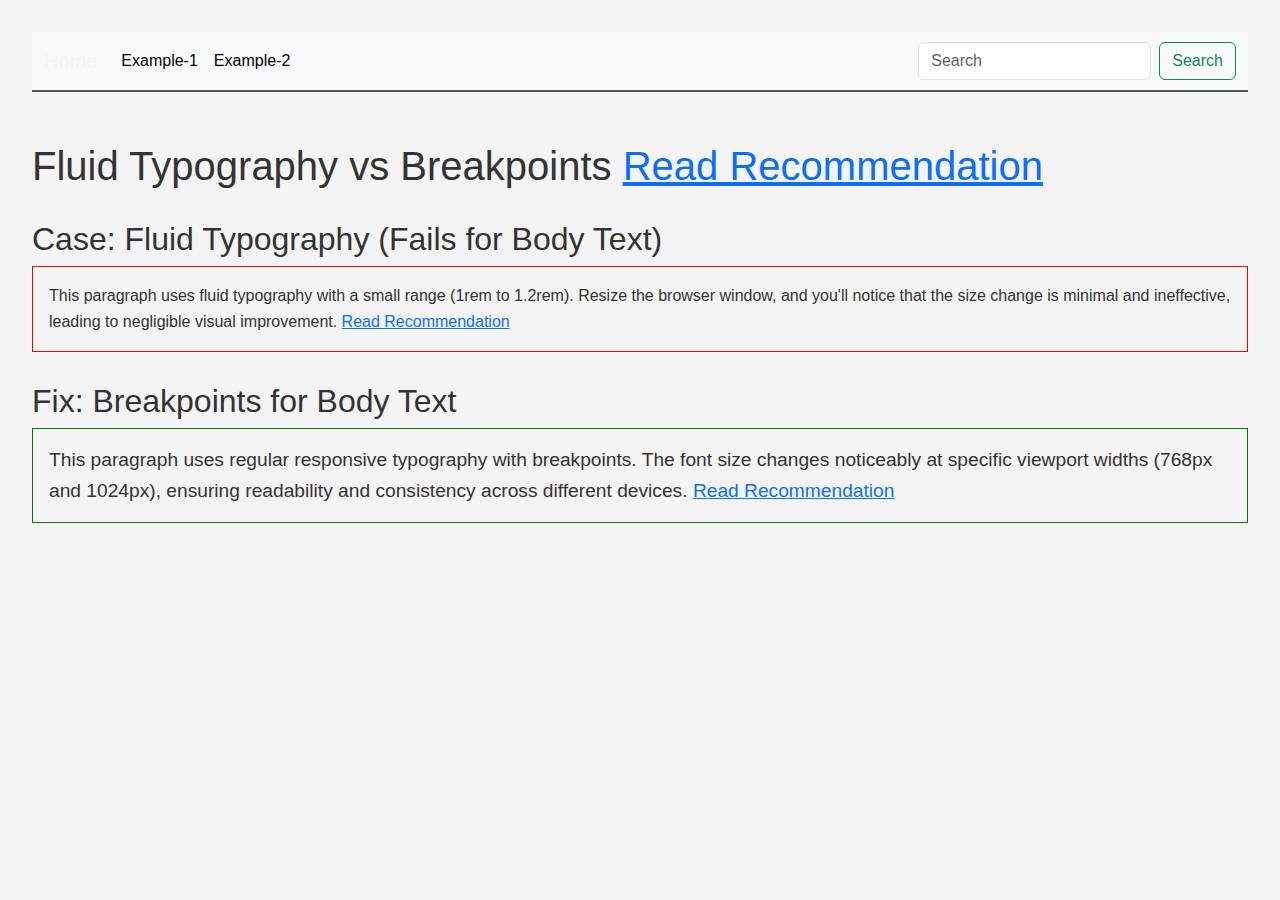
<file: index.html>
<!DOCTYPE html>
<html lang="en">
  <head>
    <meta charset="UTF-8" />
    <meta name="viewport" content="width=device-width, initial-scale=1.0" />
    <title>Fluid Typography vs Breakpoints</title>
    <link
      href="https://cdn.jsdelivr.net/npm/bootstrap@5.0.2/dist/css/bootstrap.min.css"
      rel="stylesheet"
    />
    <link rel="stylesheet" href="css/index.css" type="text/css" />
  </head>
  <body>
    <nav class="navbar navbar-expand-lg navbar-light bg-light">
      <div class="container-fluid">
        <a class="navbar-brand" href="#">Home</a>
        <button
          class="navbar-toggler"
          type="button"
          data-bs-toggle="collapse"
          data-bs-target="#navbarTogglerDemo02"
          aria-controls="navbarTogglerDemo02"
          aria-expanded="false"
          aria-label="Toggle navigation"
        >
          <svg
            xmlns="http://www.w3.org/2000/svg"
            x="0px"
            y="0px"
            width="50"
            height="50"
            viewBox="0 0 50 50"
            class="custom-navbar-toggler-icon"
          >
            <!-- Add or rewrite the attribute of fill of every path to fill="currentColor" -->
            <!-- Also you may have to change stroke attributes to stroke="currentColor" -->
            <path
              fill="currentColor"
              stroke="currentColor"
              d="M 0 9 L 0 11 L 50 11 L 50 9 Z M 0 24 L 0 26 L 50 26 L 50 24 Z M 0 39 L 0 41 L 50 41 L 50 39 Z"
            ></path>
          </svg>
        </button>

        <div class="collapse navbar-collapse" id="navbarTogglerDemo02">
          <ul class="navbar-nav me-auto mb-2 mb-lg-0">
            <li class="nav-item">
              <a class="nav-link active" aria-current="page" href="typograpgy-example-1.html"
                >Example-1</a
              >
            </li>
            <li class="nav-item">
              <a class="nav-link active" href="typograpgy-example-2.html">Example-2</a>
            </li>
          </ul>
          <form class="d-flex">
            <input
              class="form-control me-2"
              type="search"
              placeholder="Search"
              aria-label="Search"
            />
            <button class="btn btn-outline-success" type="submit">Search</button>
          </form>
        </div>
      </div>
    </nav>

    <main>
      <h1>
        Fluid Typography vs Breakpoints
        <a
          href="https://www.smashingmagazine.com/2022/01/modern-fluid-typography-css-clamp/"
          target="_blank"
        >
          Read Recommendation
        </a>
      </h1>

      <div class="example">
        <h2>Case: Fluid Typography (Fails for Body Text)</h2>
        <p class="fluid-body-text">
          This paragraph uses fluid typography with a small range (1rem to 1.2rem). Resize the
          browser window, and you'll notice that the size change is minimal and ineffective,
          leading to negligible visual improvement.
          <a
            href="https://www.smashingmagazine.com/2022/01/modern-fluid-typography-css-clamp/"
            target="_blank"
          >
            Read Recommendation
          </a>
        </p>
      </div>

      <div class="example">
        <h2>Fix: Breakpoints for Body Text</h2>
        <p class="fixed-body-text">
          This paragraph uses regular responsive typography with breakpoints. The font size
          changes noticeably at specific viewport widths (768px and 1024px), ensuring
          readability and consistency across different devices.
          <a
            href="https://www.smashingmagazine.com/2022/01/modern-fluid-typography-css-clamp/"
            target="_blank"
          >
            Read Recommendation
          </a>
        </p>
      </div>
    </main>

    <script
      src="https://cdn.jsdelivr.net/npm/bootstrap@5.0.2/dist/js/bootstrap.bundle.min.js"
      integrity="sha384-MrcW6ZMFYlzcLA8Nl+NtUVF0sA7MsXsP1UyJoMp4YLEuNSfAP+JcXn/tWtIaxVXM"
      crossorigin="anonymous"
    ></script>
  </body>
</html>
</file>
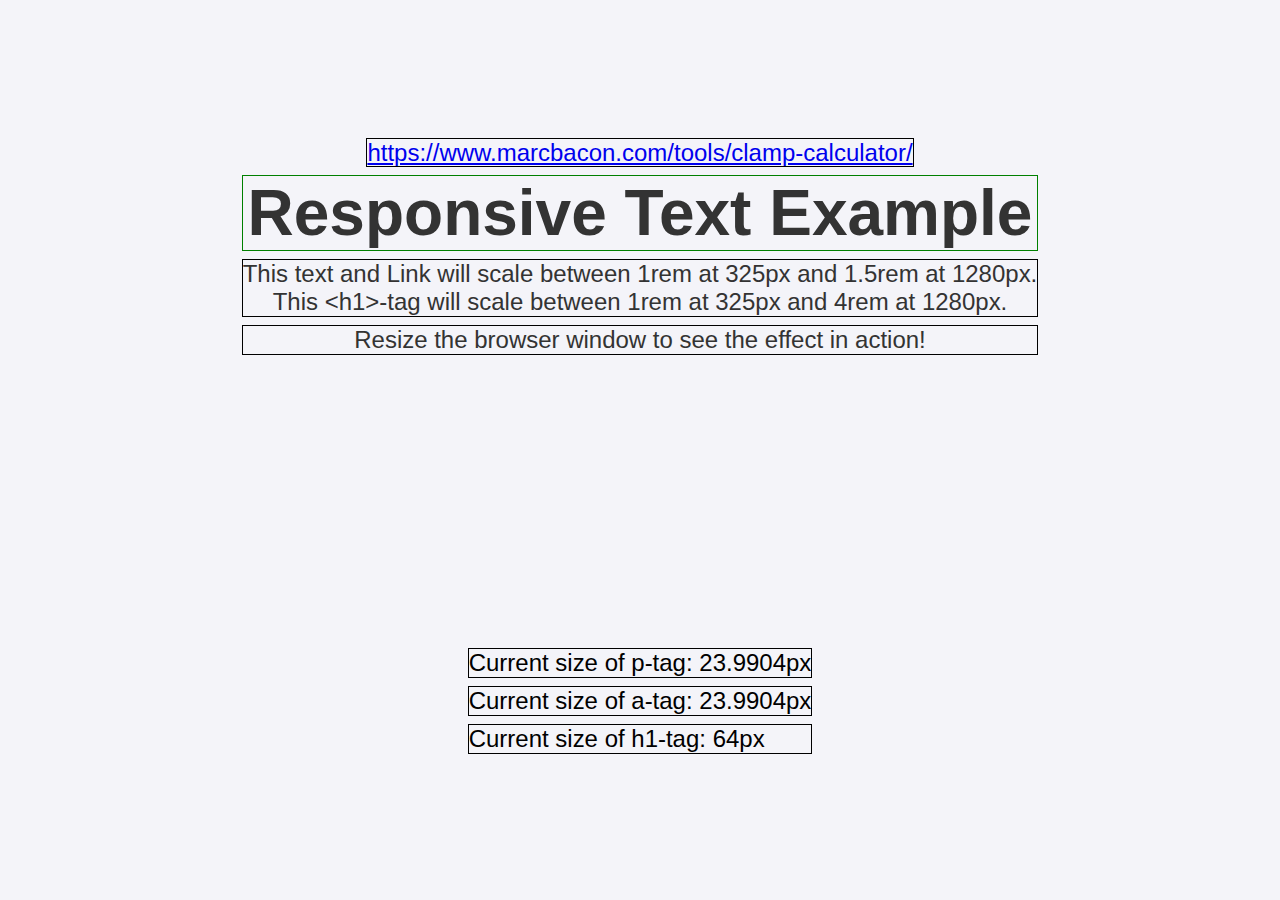
<file: typograpgy-example-1.html>
<!DOCTYPE html>
<html lang="en">
  <head>
    <meta charset="UTF-8" />
    <meta name="viewport" content="width=device-width, initial-scale=1.0" />
    <title>Responsive Text with clamp()</title>
    <style>
      /* General Reset */
      body {
        margin: 0;
        padding: 0;
        font-family: Arial, sans-serif;
        display: flex;
        flex-direction: column;
        align-items: center;
        justify-content: space-around;
        height: 100vh;
        background-color: #f4f4f9;
      }

      .responsive-text {
        text-align: center;
        color: #333;
      }

      h1 {
        font-size: clamp(1rem, 0rem + 5vw, 4rem);
        margin: 0.5rem 0;
        border: 1px solid green;
      }

      p,
      a {
        font-size: clamp(1rem, 0.833rem + 0.833vw, 1.5rem);
        margin: 0.5rem 0;
        border: 1px solid black;
        /* max-height: fit-content; */
      }
    </style>
  </head>

  <body>
    <div class="responsive-text">
      <a href="https://www.marcbacon.com/tools/clamp-calculator/" target="_blank">
        https://www.marcbacon.com/tools/clamp-calculator/
      </a>
      <h1>Responsive Text Example</h1>
      <p>
        This text and Link will scale between 1rem at 325px and 1.5rem at 1280px. <br />This
        &lt;h1&gt;-tag will scale between 1rem at 325px and 4rem at 1280px.
      </p>
      <p>Resize the browser window to see the effect in action!</p>
    </div>
    <div>
      <div class="font-size-display" id="font-size-display"></div>
      <div class="link-size-display" id="link-size-display"></div>
      <div class="h1-size-display" id="h1-size-display"></div>
    </div>
    <script>
      /**
       * Updates the font size of the paragraph element and displays it.
       *
       * @returns {void}
       */
      function updateFontSize() {
        const paragraph = document.querySelector("p");
        const computedStyle = window.getComputedStyle(paragraph);
        const fontSize = computedStyle.fontSize;

        const link = document.querySelector("a");
        const linkcomputedStyle = window.getComputedStyle(link);
        const linkfontSize = linkcomputedStyle.fontSize;

        const h1 = document.querySelector("h1");
        const h1computedStyle = window.getComputedStyle(h1);
        const h1fontSize = h1computedStyle.fontSize;

        document.getElementById(
          "link-size-display"
        ).innerHTML = `<p>Current size of a-tag: ${linkfontSize}</p>`;

        document.getElementById(
          "font-size-display"
        ).innerHTML = `<p>Current size of p-tag: ${fontSize}</p>`;

        document.getElementById(
          "h1-size-display"
        ).innerHTML = `<p>Current size of h1-tag: ${h1fontSize}</p>`;
      }

      // Update font size and padding on load and on resize
      window.addEventListener("load", () => {
        updateFontSize();
      });
      window.addEventListener("resize", () => {
        updateFontSize();
      });
    </script>
  </body>
</html>
</file>
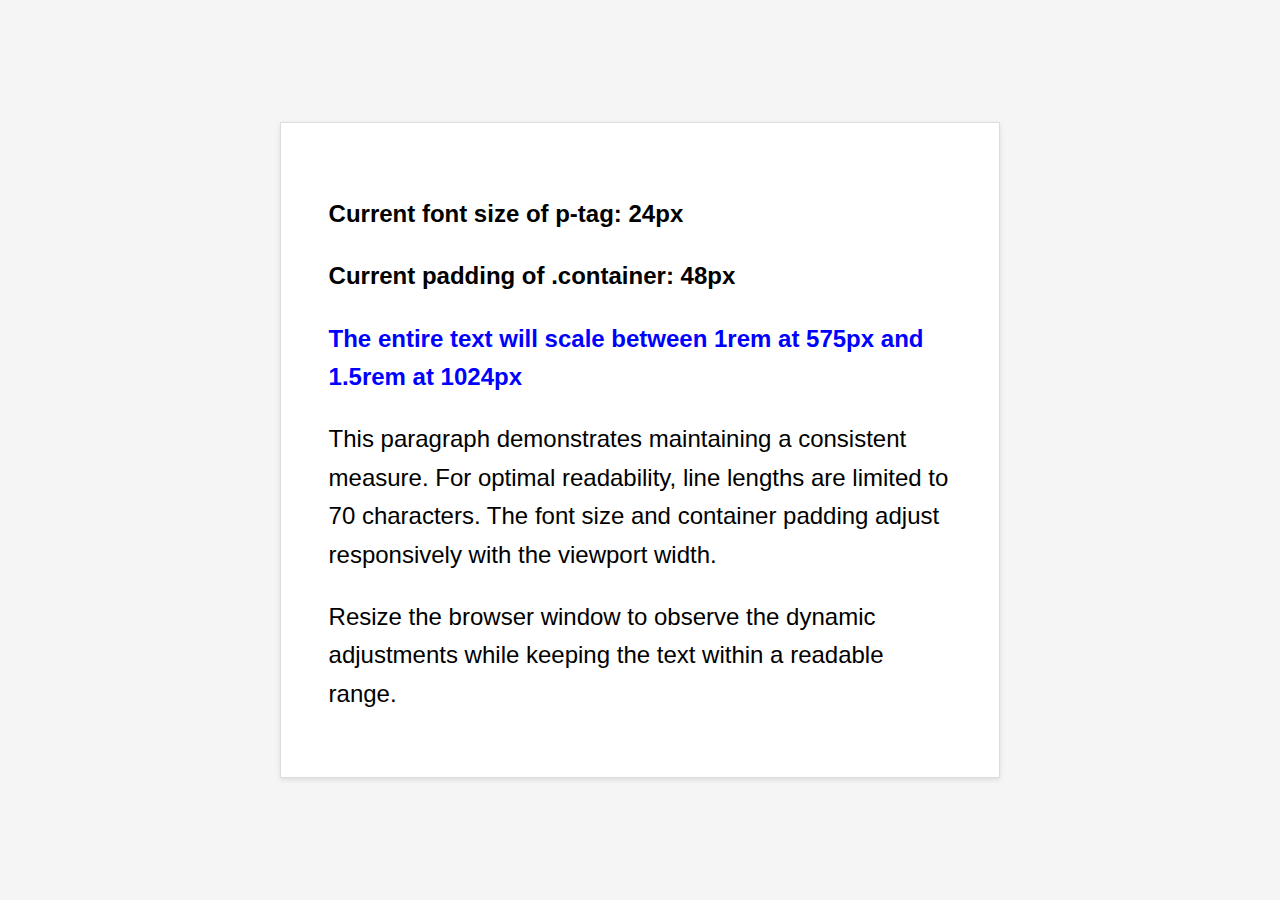
<file: typograpgy-example-2.html>
<!DOCTYPE html>
<html lang="en">
  <head>
    <meta charset="UTF-8" />
    <meta name="viewport" content="width=device-width, initial-scale=1.0" />
    <title>Typography Measure</title>
    <style>
      /*
       * Styles for the body, container, paragraphs, and display elements.
       */
      body {
        font-family: Arial, sans-serif;
        margin: 0;
        padding: 0;
        background: #f5f5f5;
        display: flex;
        justify-content: center;
        align-items: center;
        min-height: 100vh;
      }

      .container {
        max-width: 70ch; /* Optimal measure: max 70 characters */
        padding: clamp(1rem, -1.561rem + 7.127vw, 3rem); /* Responsive padding*/
        background: #fff;
        border: 1px solid #ddd;
        box-shadow: 0 2px 5px rgba(0, 0, 0, 0.1);
      }

      p {
        font-size: clamp(1rem, 0.36rem + 1.782vw, 1.5rem); /* Responsive font size */
        line-height: 1.6; /* Comfortable line spacing */
        margin-bottom: 1rem;
      }

      .font-size-display,
      .padding-display {
        margin-top: 20px;
        font-weight: bold;
      }
    </style>
  </head>
  <body>
    <div class="container">
      <div class="font-size-display" id="font-size-display"></div>
      <div class="padding-display" id="padding-display"></div>

      <p style="color: blue">
        <b>The entire text will scale between 1rem at 575px and 1.5rem at 1024px</b>
      </p>
      <p>
        This paragraph demonstrates maintaining a consistent measure. For optimal readability,
        line lengths are limited to 70 characters. The font size and container padding adjust
        responsively with the viewport width.
      </p>
      <p>
        Resize the browser window to observe the dynamic adjustments while keeping the text
        within a readable range.
      </p>
    </div>

    <script>
      /**
       * Updates the font size of the paragraph element and displays it.
       *
       * @returns {void}
       */
      function updateFontSize() {
        const paragraph = document.querySelector("p");
        const computedStyle = window.getComputedStyle(paragraph);
        const fontSize = computedStyle.fontSize;

        document.getElementById(
          "font-size-display"
        ).innerHTML = `<p>Current font size of p-tag: ${fontSize}</p>`;
      }

      /**
       * Updates the padding of the container element and displays it.
       *
       * @returns {void}
       */
      function updatePadding() {
        const container = document.querySelector(".container");
        const computedStyle = window.getComputedStyle(container);
        const padding = computedStyle.padding; // Get computed padding

        document.getElementById(
          "padding-display"
        ).innerHTML = `<p><b>Current padding of .container: ${padding}</b></p>`;
      }

      // Update font size and padding on load and on resize
      window.addEventListener("load", () => {
        updateFontSize();
        updatePadding();
      });
      window.addEventListener("resize", () => {
        updateFontSize();
        updatePadding();
      });
    </script>
  </body>
</html>
</file>
<file: css/index.css>
/* General Reset */
/**
 * Resets the default styles for the body element.
 */
body {
  font-family: Arial, sans-serif;
  margin: 0;
  padding: 0;
  line-height: 1.6;
  background-color: #f4f4f4;
  color: #333;
  padding: 2rem;
}

main {
margin-top: 50px;
}


/* Navbar Styling */
.navbar {
    background-color: #333; /* Dark gray background */
    border-bottom: 2px solid #555; /* Optional border for separation */
  }
  
  .navbar-brand,
  .navbar-nav .nav-link {
    color: #f4f4f4; /* Light gray text */
  }
  
  .navbar-brand:hover,
  .navbar-nav .nav-link:hover {
    color: #ffc107; /* Gold hover effect */
  }
  
  .custom-navbar-toggler-icon 
  {
    width: 24px; /* Adjust size if needed */
    height: 24px;
    color: burlywood;
  }
    
  
  .navbar-toggler:hover,
  .navbar-toggler:focus {
    color: #ffc107; /* Gold color on hover and focus */
  
  }
  
  

.example{
    margin:30px auto 30px;
}
/* Other styles... */

/* Fluid typography with small differences (ineffective example) */
/**
 * Applies fluid typography to the paragraph elements with class 'fluid-body-text'.
 * The font size changes between 1rem and 1.2rem based on the viewport width.
 */
.fluid-body-text {
  font-size: clamp(1rem, 1.1vw, 1.2rem);
  border: 1px solid red;
  padding: 1rem;
}

/* Regular responsive typography with breakpoints (effective example) */
/**
 * Applies regular responsive typography to the paragraph elements with 
 class 'fixed-body-text'.
 * The font size changes based on the viewport width, with breakpoints 
 at 768px and 1024px
 */
.fixed-body-text {
  font-size: 1rem; /* Default font size */
  border: 1px solid green;
  padding: 1rem;
}

/* Breakpoints for better control */
/**
 * Defines breakpoints for the 'fixed-body-text' class.
 * The font size changes to 1.1rem at a viewport width of 768px and 1.2rem at 1024px.
 */
@media (min-width: 768px) {
  .fixed-body-text {
    font-size: 1.1rem;
  }
}

@media (min-width: 1024px) {
  .fixed-body-text {
    font-size: 1.2rem;
  }
}
</file>
